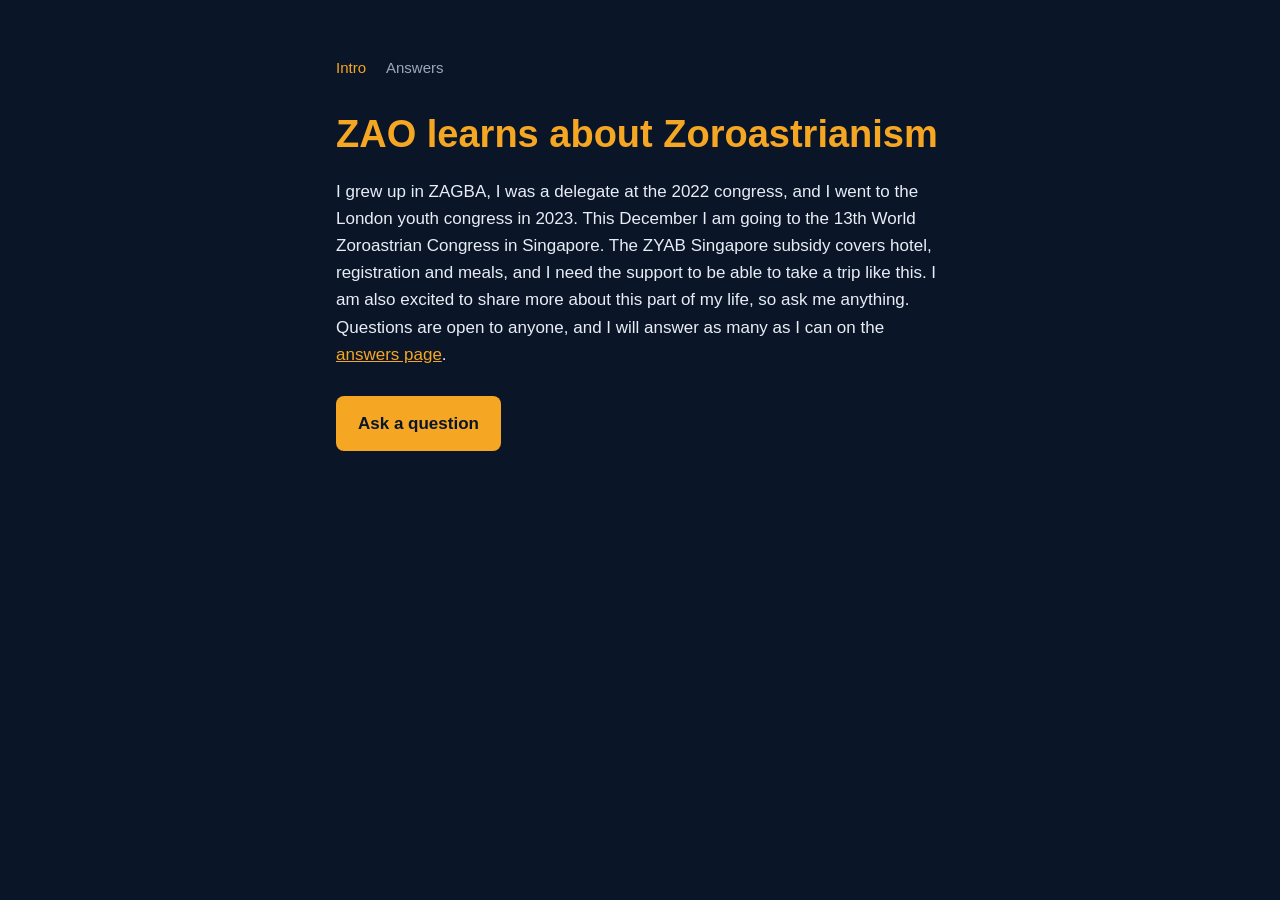
<file: index.html>
<!doctype html>
<html lang="en">
<head>
  <meta charset="utf-8">
  <meta name="viewport" content="width=device-width, initial-scale=1">
  <title>ZAO learns about Zoroastrianism</title>
  <meta name="description" content="Zaal answers questions about Zoroastrianism around the 13th World Zoroastrian Congress in Singapore.">
  <link rel="stylesheet" href="style.css">
</head>
<body>
  <main>
    <nav>
      <a href="index.html" aria-current="page">Intro</a>
      <a href="answers.html">Answers</a>
    </nav>

    <h1>ZAO learns about Zoroastrianism</h1>

    <p>I grew up in ZAGBA, I was a delegate at the 2022 congress, and I went to the London youth congress in 2023. This December I am going to the 13th World Zoroastrian Congress in Singapore. The ZYAB Singapore subsidy covers hotel, registration and meals, and I need the support to be able to take a trip like this. I am also excited to share more about this part of my life, so ask me anything. Questions are open to anyone, and I will answer as many as I can on the <a href="answers.html">answers page</a>.</p>

    <a class="ask" href="mailto:zaal@thezao.com?subject=Question%20for%20Zaal%20about%20Zoroastrianism">Ask a question</a>
  </main>
</body>
</html>
</file>
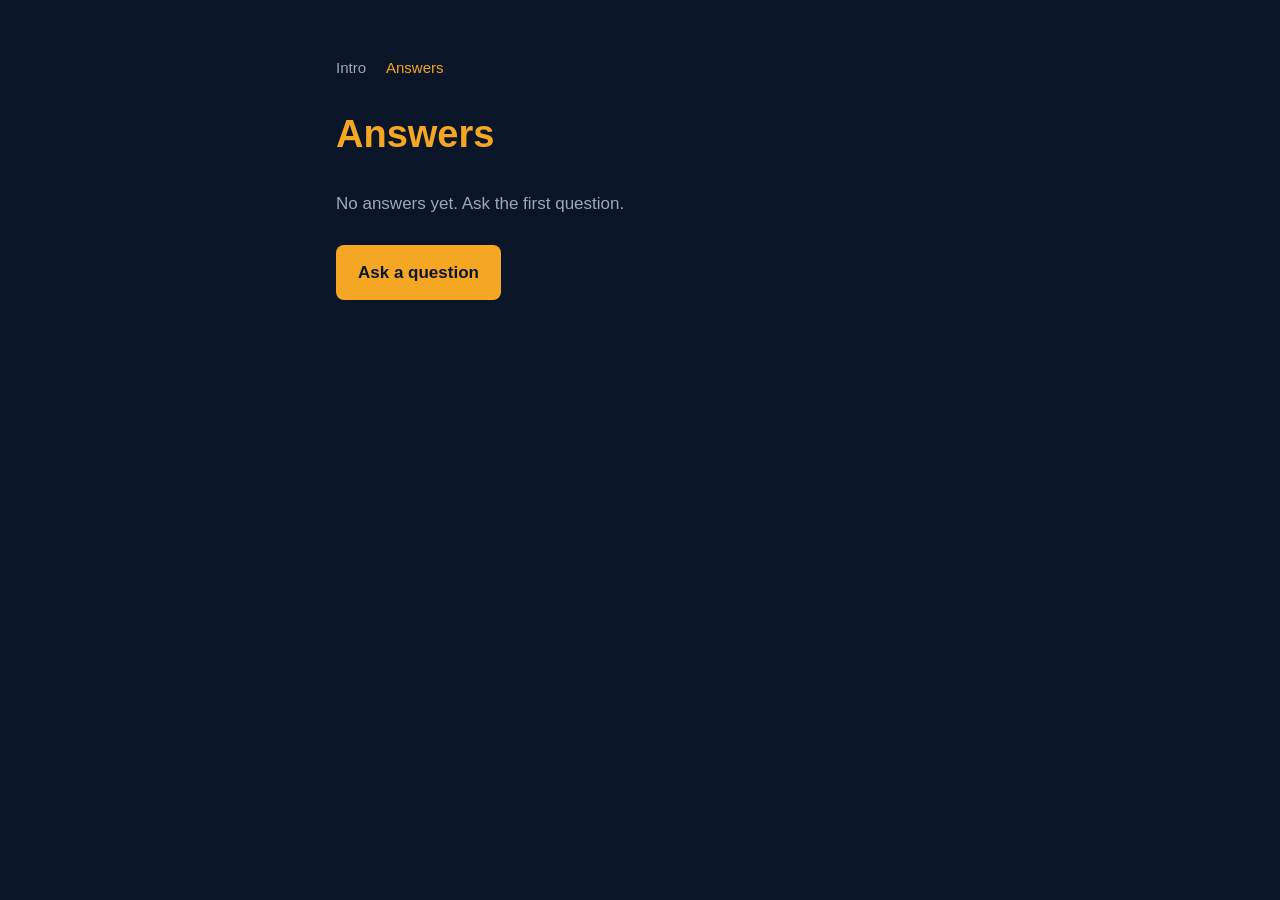
<file: answers.html>
<!doctype html>
<html lang="en">
<head>
  <meta charset="utf-8">
  <meta name="viewport" content="width=device-width, initial-scale=1">
  <title>Answers - ZAO learns about Zoroastrianism</title>
  <meta name="description" content="Zaal's answers to questions about Zoroastrianism.">
  <link rel="stylesheet" href="style.css">
</head>
<body>
  <main>
    <nav>
      <a href="index.html">Intro</a>
      <a href="answers.html" aria-current="page">Answers</a>
    </nav>

    <h1>Answers</h1>

    <ol class="answers" reversed>
      <!--
        To add an answer, copy this block, put it at the top of the list
        (newest first), fill it in, and remove the comment markers.

      <li class="answer">
        <h2>The question, as it was asked</h2>
        <time datetime="2026-11-03">3 Nov 2026</time>
        <p>The answer, in your words.</p>
      </li>
      -->
    </ol>

    <p class="empty">No answers yet. Ask the first question.</p>

    <a class="ask" href="mailto:zaal@thezao.com?subject=Question%20for%20Zaal%20about%20Zoroastrianism">Ask a question</a>
  </main>
</body>
</html>
</file>
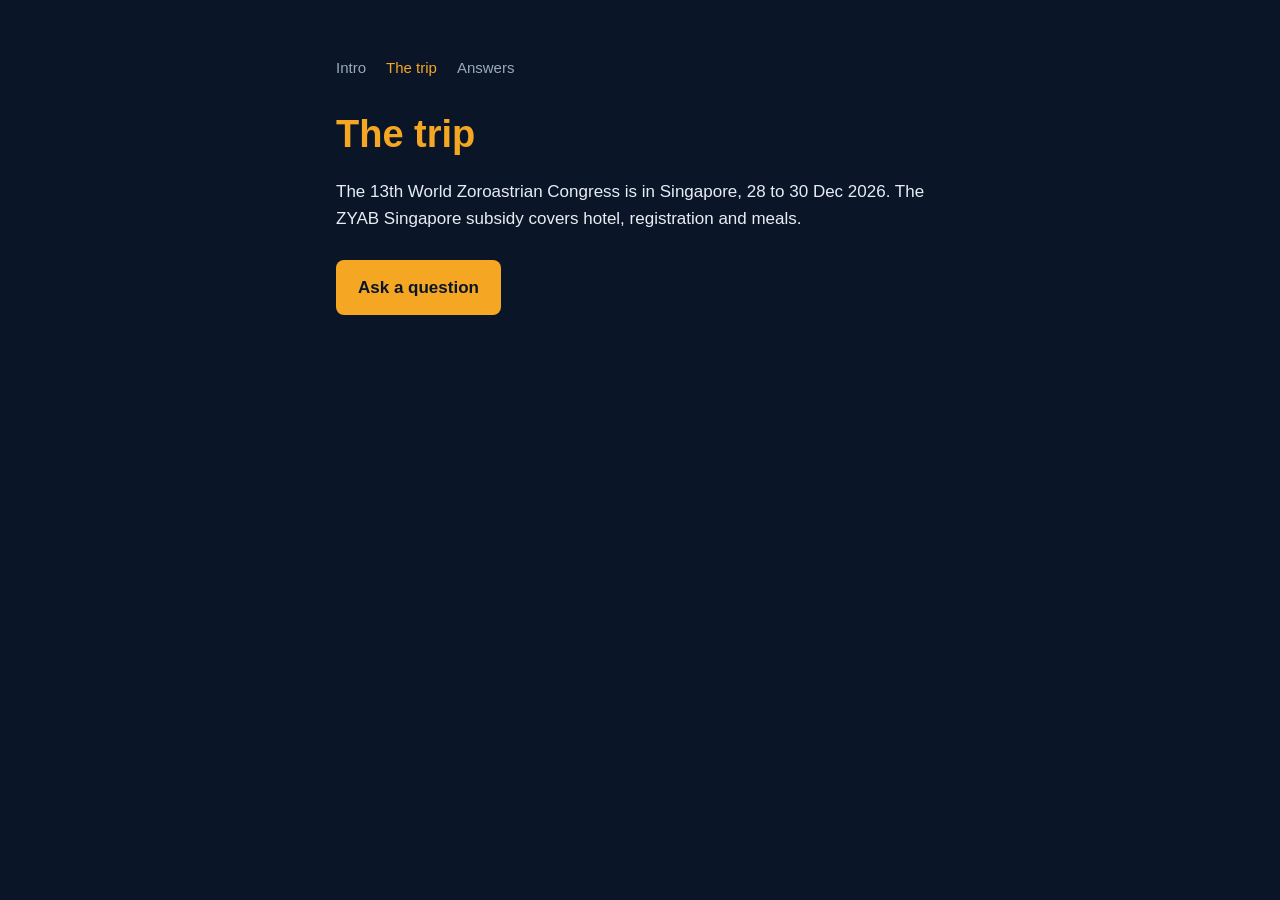
<file: trip.html>
<!doctype html>
<html lang="en">
<head>
  <meta charset="utf-8">
  <meta name="viewport" content="width=device-width, initial-scale=1">
  <title>The trip - ZAO learns about Zoroastrianism</title>
  <meta name="description" content="Zaal's trip to the 13th World Zoroastrian Congress in Singapore.">
  <link rel="stylesheet" href="style.css">
</head>
<body>
  <main>
    <nav>
      <a href="index.html">Intro</a>
      <a href="trip.html" aria-current="page">The trip</a>
      <a href="answers.html">Answers</a>
    </nav>

    <h1>The trip</h1>

    <!-- Facts below come only from the seed README and the lane brief. -->
    <p>The 13th World Zoroastrian Congress is in Singapore, 28 to 30 Dec 2026. The ZYAB Singapore subsidy covers hotel, registration and meals.</p>

    <!--
      DRAFT, not for merge until Zaal fills it.
      Each section below waits on Zaal's own words, from the singapore-content
      lane or typed by him. Nothing here is invented, and the section
      headings are his to choose.
    -->

    <a class="ask" href="mailto:zaal@thezao.com?subject=Question%20for%20Zaal%20about%20Zoroastrianism">Ask a question</a>
  </main>
</body>
</html>
</file>
<file: style.css>
:root {
  --bg: #0a1628;
  --panel: #12213a;
  --text: #e8edf5;
  --muted: #9aa8bd;
  --gold: #f5a623;
  --line: #22344f;
}

* { box-sizing: border-box; }

html { -webkit-text-size-adjust: 100%; }

body {
  margin: 0;
  background: var(--bg);
  color: var(--text);
  font-family: -apple-system, BlinkMacSystemFont, "Segoe UI", Roboto, Helvetica, Arial, sans-serif;
  font-size: 17px;
  line-height: 1.6;
}

main {
  max-width: 640px;
  margin: 0 auto;
  padding: 32px 16px 64px;
}

nav {
  display: flex;
  gap: 20px;
  margin-bottom: 32px;
  font-size: 15px;
}

nav a { color: var(--muted); text-decoration: none; }
nav a[aria-current="page"] { color: var(--gold); }

h1 {
  font-size: 30px;
  line-height: 1.2;
  margin: 0 0 20px;
  color: var(--gold);
}

p { margin: 0 0 20px; }

a { color: var(--gold); }

.ask {
  display: inline-block;
  margin-top: 8px;
  padding: 14px 22px;
  background: var(--gold);
  color: var(--bg);
  font-weight: 700;
  text-decoration: none;
  border-radius: 8px;
}

.ask:focus-visible { outline: 3px solid var(--text); outline-offset: 3px; }

.answers { list-style: none; margin: 0 0 32px; padding: 0; }

.answer {
  background: var(--panel);
  border: 1px solid var(--line);
  border-radius: 8px;
  padding: 20px 16px;
  margin-bottom: 16px;
}

.answer h2 { font-size: 19px; line-height: 1.35; margin: 0 0 6px; }
.answer time { display: block; color: var(--muted); font-size: 14px; margin-bottom: 12px; }
.answer p:last-child { margin-bottom: 0; }

.empty { color: var(--muted); }

@media (min-width: 720px) {
  main { padding-top: 56px; }
  h1 { font-size: 38px; }
}
</file>
